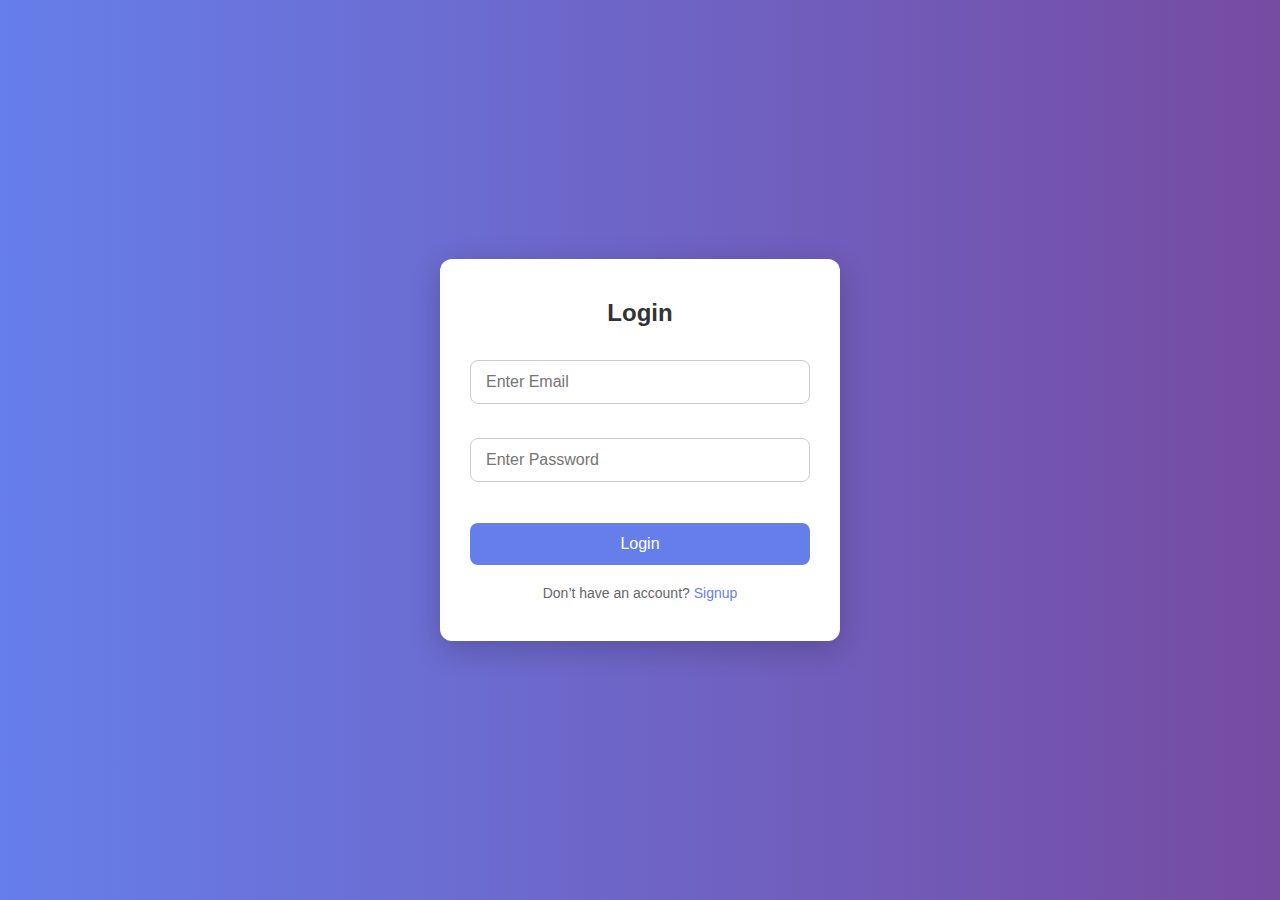
<file: static/index.html>
<!DOCTYPE html>
<html>

<head>
  <link rel="stylesheet" href="https://stackpath.bootstrapcdn.com/bootstrap/4.5.2/css/bootstrap.min.css"
    integrity="sha384-JcKb8q3iqJ61gNV9KGb8thSsNjpSL0n8PARn9HuZOnIxN0hoP+VmmDGMN5t9UJ0Z" crossorigin="anonymous" />
  <script src="https://code.jquery.com/jquery-3.5.1.slim.min.js"
    integrity="sha384-DfXdz2htPH0lsSSs5nCTpuj/zy4C+OGpamoFVy38MVBnE+IbbVYUew+OrCXaRkfj"
    crossorigin="anonymous"></script>
  <script src="https://cdn.jsdelivr.net/npm/popper.js@1.16.1/dist/umd/popper.min.js"
    integrity="sha384-9/reFTGAW83EW2RDu2S0VKaIzap3H66lZH81PoYlFhbGU+6BZp6G7niu735Sk7lN"
    crossorigin="anonymous"></script>
  <script src="https://stackpath.bootstrapcdn.com/bootstrap/4.5.2/js/bootstrap.min.js"
    integrity="sha384-B4gt1jrGC7Jh4AgTPSdUtOBvfO8shuf57BaghqFfPlYxofvL8/KUEfYiJOMMV+rV"
    crossorigin="anonymous"></script>
  <link rel="stylesheet" href="styles.css">
</head>

<body>
<script>
async function checkLogin() {
  const token = localStorage.getItem("token");
  if (!token) {
    window.location.href = "login.html";
    return;
  }

  try {
    const res = await fetch('/validate', {
      method: 'POST',
      headers: { "Content-Type": "application/json" },
      body: JSON.stringify({ token })
    });

    const text = await res.text();
    let data;
    try { data = JSON.parse(text); } 
    catch (e) {
      console.error('Validate: non-JSON response:', text);
      window.location.href = 'login.html';
      return;
    }

    if (!res.ok || !data.success) {
      console.log('Token invalid or expired:', data);
      window.location.href = "login.html";
    } else {
      console.log("Welcome back " + data.email);
      // optionally show email on the page
    }
  } catch (err) {
    console.error('Validate fetch error:', err);
    window.location.href = "login.html";
  }
}
checkLogin();

function logout() {
  localStorage.removeItem("token");
  window.location.href = "login.html";
}
</script>



  <nav class="navbar navbar-expand-lg glass-navbar">
    <a class="navbar-brand d-flex align-items-center" href="#">
      <img
        src="https://media.licdn.com/dms/image/v2/C5612AQF5AIknJZEY3w/article-cover_image-shrink_600_2000/article-cover_image-shrink_600_2000/0/1641473238093?e=2147483647&v=beta&t=MVMUIqlf5EoyB0QP81Zv0Aj_3WXizSubpvev-Yuo2Zw"
        class="navbar-logo" alt="Logo" />
      <span class="brand-text ml-2">GATE Explorer</span>
    </a>
    <button class="navbar-toggler" type="button" data-toggle="collapse" data-target="#navbarContent"
      aria-controls="navbarContent" aria-expanded="false" aria-label="Toggle navigation">
      <span class="navbar-toggler-icon"></span>
    </button>

    <div class="collapse navbar-collapse justify-content-end" id="navbarContent">
      <div class="navbar-nav">
        <a class="nav-item nav-link active" href="#">Home</a>
        <a class="nav-item nav-link" href="#topics" id="clicktopics">Topics</a>
        <a class="nav-item nav-link" href="https://shyam044.github.io/gate-questions/">Questions</a>
        <a class="nav-item nav-link" href="#">Test</a>
        <a class="nav-item nav-link" href="#" onclick="logout()">Logout</a>
      </div>
    </div>
  </nav>


  <div id="topics">
    <div class="card">
      <div id="algo-container" class="m-3">
        <div class="d-flex flex-row justify-content-center">
          <p class="topic-shift">Topic-1 :</p>
          <div class="centering">
            <button class="btn btn-info topic-size m-3" id="clickalgo">Algorithms</button>
          </div>
        </div>
        <div id="algorithmtopics" class="sub-topic-shift d-none">
          <a class="btn btn-secondary sub-button m3" href="https://shyam044.github.io/Asymtotic-Notations/">Asymptotic
            Notation</a><br />
          <a class="btn btn-secondary sub-button m3" href="https://shyam044.github.io/Time-Complexity/">Time
            Complexity</a><br />
          <a class="btn btn-secondary sub-button m3"
            href="https://shyam044.github.io/Searching-Sorting-Algorithms/">Searching and Sorting Algorithms</a><br />
          <button class="btn btn-secondary sub-button m3" id="greedyapproach">Greedy
            Approach</button><br />
          <div id="greedytopic">
            <a class="btn btn-success sub-button m3 bordering"
              href="https://shyam044.github.io/Knapsack-Problem-GreedyApproach-/">Knapsack Problem</a><br />
            <a class="btn btn-success sub-button m3 bordering"
              href="https://shyam044.github.io/Job-Sequencing-with-Deadlines/">Job Sequencing With DeadLine</a><br />
            <a class="btn btn-success sub-button m3 bordering"
              href="https://shyam044.github.io/optimal-merge-pattern/">Optimal Merge Pattern</a><br />
            <a class="btn btn-success sub-button m3 bordering" href="https://shyam044.github.io/Huffman-Code/">Huffman
              Code</a><br />
            <a class="btn btn-success sub-button m3 bordering"
              href="https://shyam044.github.io/Minimum-Spanning-Tree/">Minimum Spanning Tree</a><br />
            <a class="btn btn-success sub-button m3 bordering"
              href="https://shyam044.github.io/Dijkstra-s-Algorithm/">Dijkstra's Algorithm</a><br />
          </div>
          <a class="btn btn-secondary sub-button m3" id="dynamicprogramming">Dynamic
            Programming</a><br />
          <div id="dynamictopic">
            <a class="btn btn-success sub-button m3 bordering"
              href="https://shyam044.github.io/Longest-Common-SubSequence/">Longest Common Subsequence</a><br />
            <a class="btn btn-success sub-button m3 bordering"
              href="https://shyam044.github.io/matrix-chain-multiplication/">Matrix Chain Multiplication</a><br />
            <a class="btn btn-success sub-button m3 bordering"
              href="https://shyam044.github.io/multistage-graph/">Multistage Graphs</a><br />
            <a class="btn btn-success sub-button m3 bordering"
              href="https://shyam044.github.io/0-1-knapsack-problem/">0/1 Knapsack Problem</a><br />
          </div>
        </div>
      </div>
    </div>

    <div class="card">
      <div class="d-flex flex-row justify-content-center m-3">
        <p class="topic-shift">Topic-2 : </p>
        <div id="topics" class="centering">
          <button class="btn btn-info topic-size" href="#DStopics" id="clickds">Data Structures</button>
        </div>
      </div>
      <div id="DStopics" class="sub-topic-shift">
        <a class="btn btn-secondary sub-button m3" href="https://shyam044.github.io/Asymtotic-Notations/">Arrays</a>
        <br />
        <a class="btn btn-secondary sub-button m3" href="https://shyam044.github.io/Time-Complexity/">Linked Lists</a>
        <br />
        <a class="btn btn-secondary sub-button m3"
          href="https://shyam044.github.io/Searching-Sorting-Algorithms/">Stacks</a>
        <br />
        <a class="btn btn-secondary sub-button m3" href="https://shyam044.github.io/Asymtotic-Notations/">Queues</a>
        <br />
        <a class="btn btn-secondary sub-button m3" href="https://shyam044.github.io/Asymtotic-Notations/">Trees</a>
        <br />
        <a class="btn btn-secondary sub-button m3" href="https://shyam044.github.io/Asymtotic-Notations/">Graphs</a>
        <br />
      </div>
    </div>


    <div class="card">
      <div class="d-flex flex-row justify-content-center m-3">
        <p class="topic-shift">Topic-3 : </p>
        <div class="centering">
          <button class="btn btn-info topic-size" id="clickprobability">Probability</button>
        </div>
      </div>
      <div id="probabilitytopics" class="sub-topic-shift d-none">
        <a class="btn btn-secondary sub-button m3" href="https://shyam044.github.io/Basics-of-Probability/">Basics of
          Probability</a><br />
        <a class="btn btn-secondary sub-button m3"
          href="https://shyam044.github.io/Conditional-Probability/">Conditional
          Probability</a><br />
        <a class="btn btn-secondary sub-button m3" href="https://shyam044.github.io/bayes-theorem/">Bayes
          Theorem</a><br />
        <a class="btn btn-secondary sub-button m3" href="https://shyam044.github.io/Discrete-Random-Variable/">Discrete
          Random Variable</a><br />
        <a class="btn btn-secondary sub-button m3"
          href="https://shyam044.github.io/Continuous-Random-Variable/">Continuous Random Variable</a><br />
      </div>
    </div>

        <div class="card">
      <div class="d-flex flex-row justify-content-center m-3">
        <p class="topic-shift">Topic-4 : </p>
        <div class="centering">
          <button class="btn btn-info topic-size" id="clicklinear">Linear Algebra</button>
        </div>
      </div>
      <div id="lineartopics" class="sub-topic-shift d-none">
        <a class="btn btn-secondary sub-button m3" href="https://shyam044.github.io/properties-of-Determinant/">Properties of Determinant</a><br />
        <a class="btn btn-secondary sub-button m3"
          href="https://shyam044.github.io/properties-of-Matrices/">Properties of Matrices</a><br />
        <a class="btn btn-secondary sub-button m3" href="https://shyam044.github.io/bayes-theorem/">Bayes
          Theorem</a><br />
        <a class="btn btn-secondary sub-button m3" href="https://shyam044.github.io/Discrete-Random-Variable/">Discrete
          Random Variable</a><br />
        <a class="btn btn-secondary sub-button m3"
          href="https://shyam044.github.io/Continuous-Random-Variable/">Continuous Random Variable</a><br />

      </div>

  </div>

  <script src="script.js"></script>
</body>


</html>
</file>
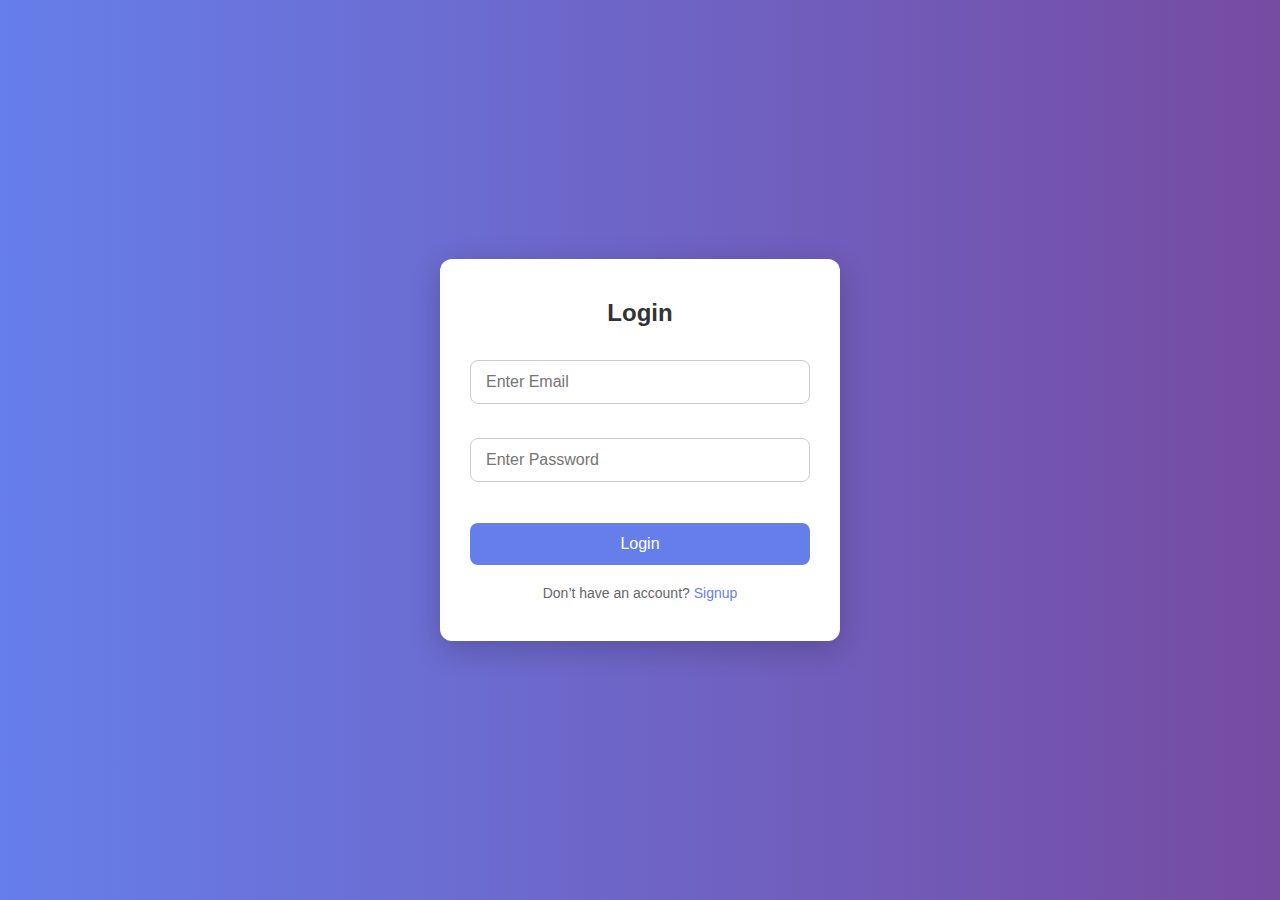
<file: login.html>
<!DOCTYPE html>
<html lang="en">
<head>
  <meta charset="UTF-8">
  <title>Login - GATE Explorer</title>
  <link rel="stylesheet" href="design.css">
</head>
<body>
  <div class="card">
    <h2>Login</h2>
    <input type="text" id="loginEmail" placeholder="Enter Email"><br><br>
    <input type="password" id="loginPassword" placeholder="Enter Password"><br><br>
    <button onclick="login()">Login</button>
    <p>Don’t have an account? <a href="signup.html">Signup</a></p>
  </div>
  <script>
  function login() {
  const email = document.getElementById("loginEmail").value;
  const password = document.getElementById("loginPassword").value;

  if (email && password) {
    fetch("http://localhost:5000/login", {
      method: "POST",
      headers: {
        "Content-Type": "application/json"
      },
      body: JSON.stringify({ email, password })
    })
    .then(response => response.json())
    .then(data => {
      alert(data.message);
      if (data.success) {
        localStorage.setItem("isLoggedIn", "true"); // frontend session flag
        window.location.href = "index.html";
      }
    })
    .catch(error => {
      console.error("Error:", error);
      alert("Login failed.");
    });
  } else {
    alert("Please fill all fields.");
  }
}

</script>

</body>
</html>
</file>
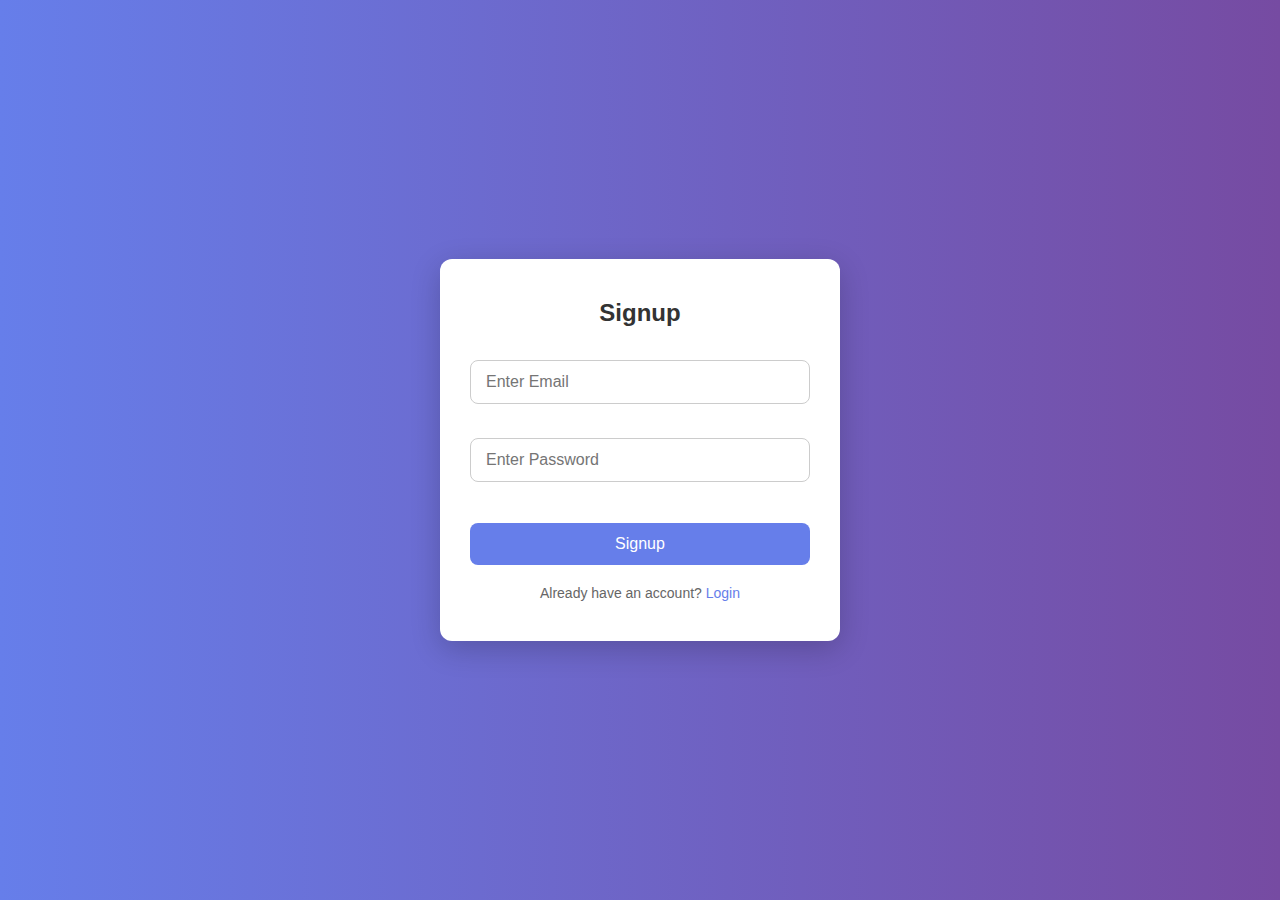
<file: signup.html>
<!DOCTYPE html>
<html lang="en">
<head>
  <meta charset="UTF-8">
  <title>Signup - GATE Explorer</title>
  <link rel="stylesheet" href="design.css">
</head>
<body>
  <div class="card">
    <h2>Signup</h2>
    <input type="text" id="signupEmail" placeholder="Enter Email"><br><br>
    <input type="password" id="signupPassword" placeholder="Enter Password"><br><br>
    <button onclick="signup()">Signup</button>
    <p>Already have an account? <a href="login.html">Login</a></p>
  </div>

<script>
  function signup() {
    const email = document.getElementById("signupEmail").value;
    const password = document.getElementById("signupPassword").value;

    if (email && password) {
      fetch("http://localhost:5000/signup", {
        method: "POST",
        headers: {
          "Content-Type": "application/json"
        },
        body: JSON.stringify({ email, password })
      })
      .then(response => response.json())
      .then(data => {
        alert(data.message);
        if (data.success) {
          window.location.href = "login.html";
        }
      })
      .catch(error => {
        console.error("Error:", error);
        alert("Signup failed.");
      });
    } else {
      alert("Please fill all fields.");
    }
  }
</script>

</body>
</html>
</file>
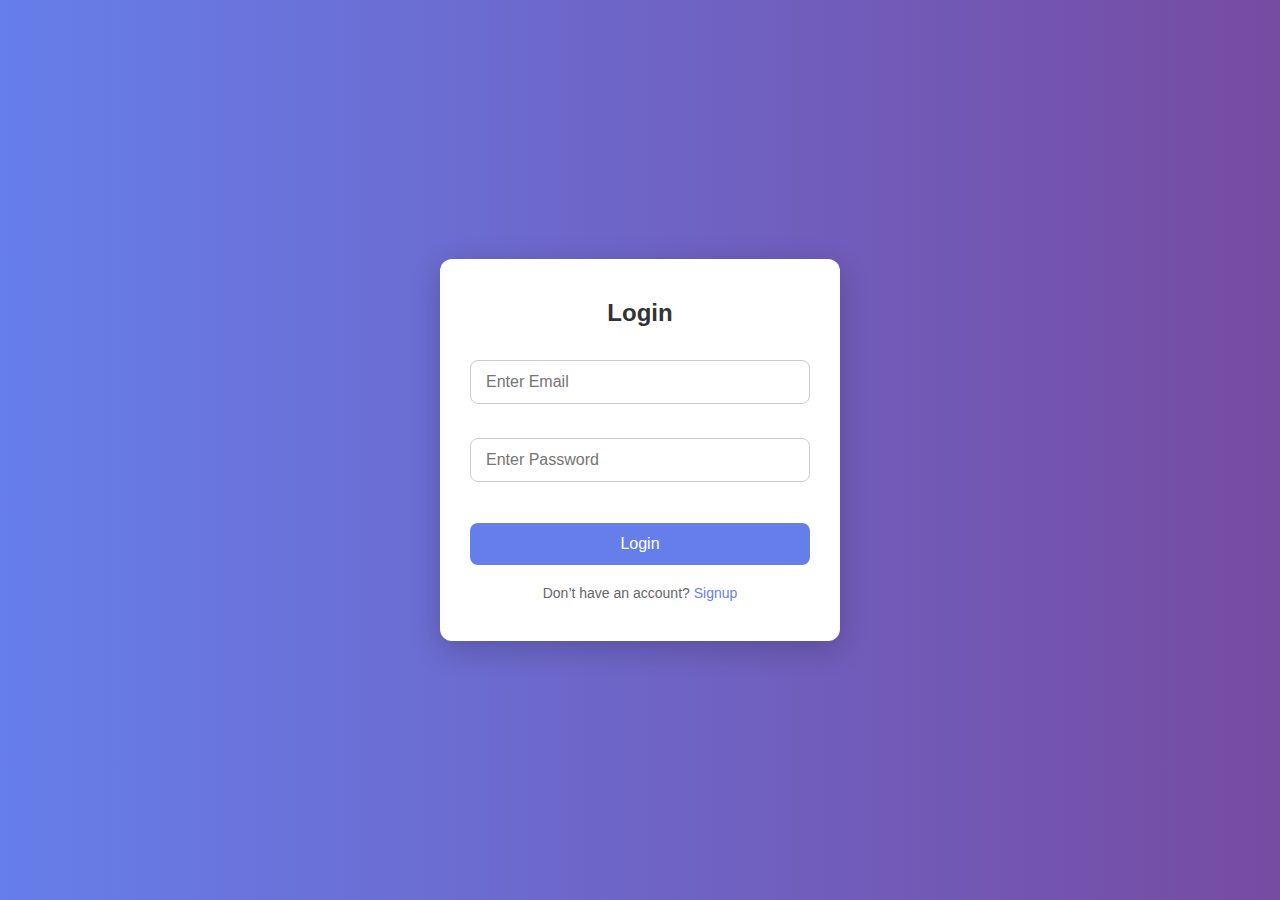
<file: static/login.html>
<!DOCTYPE html>
<html lang="en">
<head>
  <meta charset="UTF-8">
  <title>Login - GATE Explorer</title>
  <link rel="stylesheet" href="design.css">
</head>
<body>
  <div class="card">
    <h2>Login</h2>
    <input type="text" id="loginEmail" placeholder="Enter Email"><br><br>
    <input type="password" id="loginPassword" placeholder="Enter Password"><br><br>
    <button onclick="login()">Login</button>
    <p>Don’t have an account? <a href="signup.html">Signup</a></p>
  </div>

<script>
function login() {
  const email = document.getElementById("loginEmail").value;
  const password = document.getElementById("loginPassword").value;

  if (email && password) {
    fetch("https://gate-6jow.onrender.com/login", {
      method: "POST",
      headers: { "Content-Type": "application/json" },
      body: JSON.stringify({ email, password })
    })
    .then(res => res.json())
    .then(data => {
      alert(data.message);
      if (data.success) {
        localStorage.setItem("token", data.token); // Save token permanently
        window.location.href = "index.html";
      }
    })
    .catch(err => alert("Login failed."));
  } else {
    alert("Please fill all fields.");
  }
}
</script>
</body>
</html>
</file>
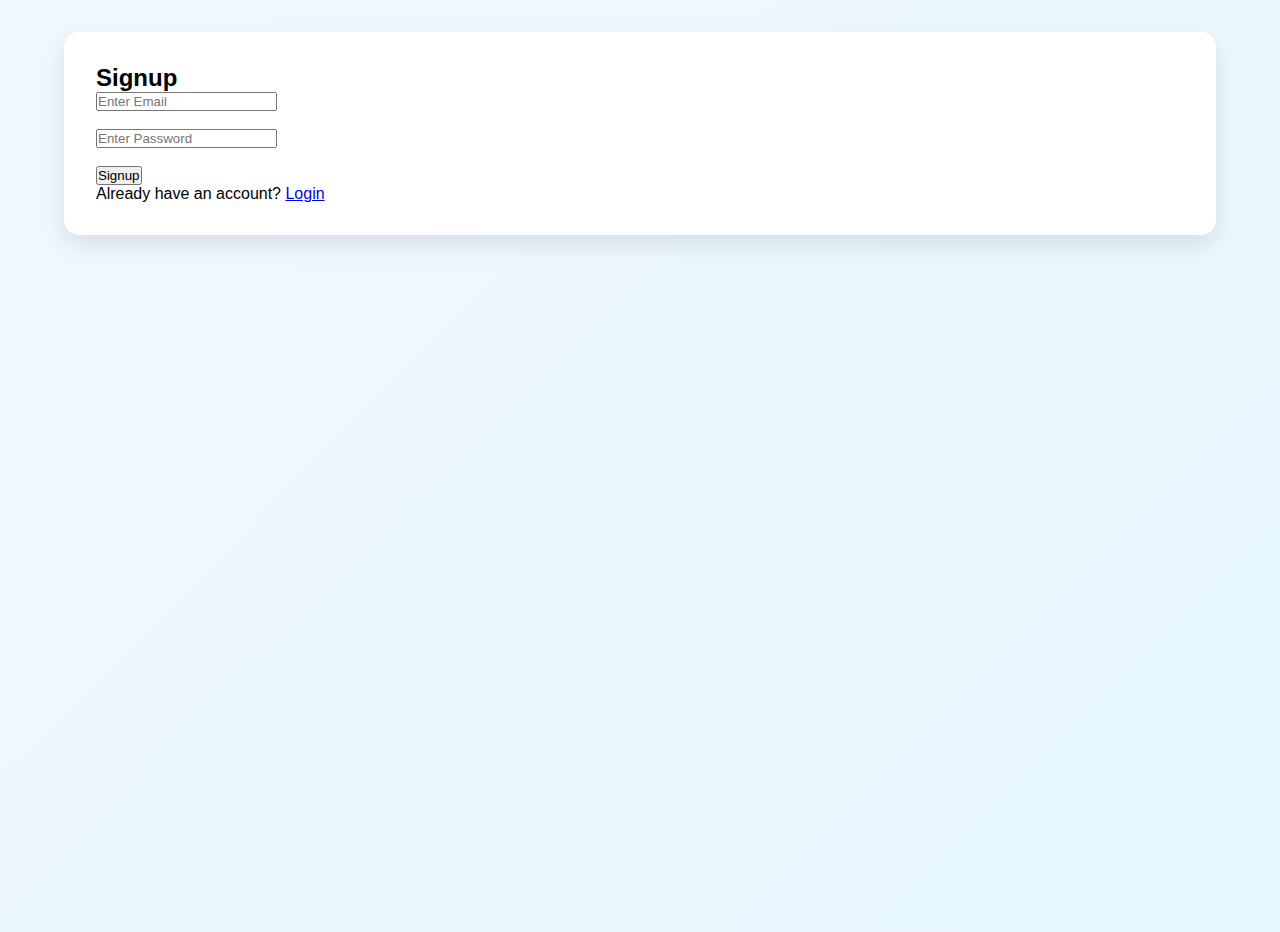
<file: static/signup.html>
<!DOCTYPE html>
<html lang="en">
<head>
  <meta charset="UTF-8">
  <title>Signup - GATE Explorer</title>
  <link rel="stylesheet" href="styles.css">
</head>
<body>
  <div class="card">
    <h2>Signup</h2>
    <input type="text" id="signupEmail" placeholder="Enter Email"><br><br>
    <input type="password" id="signupPassword" placeholder="Enter Password"><br><br>
    <button onclick="signup()">Signup</button>
    <p>Already have an account? <a href="login.html">Login</a></p>
  </div>

<script>
function signup() {
  const email = document.getElementById("signupEmail").value;
  const password = document.getElementById("signupPassword").value;

  if (email && password) {
    fetch("https://gate-6jow.onrender.com/signup", {
      method: "POST",
      headers: { "Content-Type": "application/json" },
      body: JSON.stringify({ email, password })
    })
    .then(res => res.json())
    .then(data => {
      alert(data.message);
      if (data.success) window.location.href = "login.html";
    })
    .catch(err => alert("Signup failed."));
  } else {
    alert("Please fill all fields.");
  }
}
</script>
</body>
</html>
</file>
<file: static/styles.css>
/* Global Reset */
* {
  margin: 0;
  padding: 0;
  box-sizing: border-box;
  font-family: 'Poppins', sans-serif;
}

body {
  background: linear-gradient(135deg, #f0f8ff, #e6f7ff);
  min-height: 100vh;
  padding-bottom: 50px;
}

/* Navbar */
.navbar {
  box-shadow: 0 4px 12px rgba(0, 0, 0, 0.1);
  position: sticky;
  top: 0;
  z-index: 1000;
}

.navbar-brand img {
  width: auto;
  height: 60px;
}

.navbar-nav .nav-link {
  font-size: 1.2rem;
  margin-right: 20px;
  transition: color 0.3s;
}

.navbar-nav .nav-link:hover {
  color: #00d1b2;
}

/* Card Design */
.card {
  background-color: #ffffff;
  border-radius: 15px;
  box-shadow: 0 10px 25px rgba(0, 0, 0, 0.1);
  margin: 2rem auto;
  padding: 2rem;
  max-width: 90%;
  transition: transform 0.3s ease;
}

.card:hover {
  transform: scale(1.02);
}

/* Topic Text */
.topic-shift {
  margin-right: 3vw;
  font-size: 2rem;
  color: #17a2b8;
  font-weight: 700;
}

/* Topic Buttons */
.topic-size {
  padding: 2rem 3rem;
  font-size: 2rem;
  font-weight: bold;
  white-space: nowrap; /* ✅ Prevent line break */
  text-align: center;
  border-radius: 12px;
  width: auto; /* ✅ Let it size according to text */
  max-width: 90vw;
  background: linear-gradient(45deg, #00c9ff, #92fe9d);
  color: white;
  transition: transform 0.2s ease, box-shadow 0.3s;
}


.topic-size:hover {
  transform: translateY(-5px);
  box-shadow: 0 8px 20px rgba(0, 0, 0, 0.15);
}

/* Subtopic container */
.sub-topic-shift {
  margin-top: 20px;
  margin-left: 5%;
  transition: all 0.3s ease;
}

/* Sub Buttons */
.sub-button {
  display: block;
  width: 90%;
  max-width: 500px;
  margin: 10px auto;
  font-size: 1.2rem;
  font-weight: 600;
  padding: 1rem;
  border-radius: 8px;
  transition: transform 0.2s ease, background-color 0.3s;
}

.sub-button:hover {
  transform: translateX(10px);
  background-color: #0dcaf0;
  color: white;
}

/* Special styling for bordered buttons */
.bordering {
  border-radius: 50px;
  background: linear-gradient(to right, #43e97b, #38f9d7);
  color: white;
  font-weight: bold;
}

.bordering:hover {
  background: linear-gradient(to right, #00b09b, #96c93d);
}

/* Animations for showing/hiding topics */
.d-none {
  display: none !important;
}

.d-block {
  display: block !important;
}

.centering {
  text-align: center;
}




/* === Beautiful Glassmorphism Navbar === */
.glass-navbar {
  background: rgba(255, 255, 255, 0.15);
  backdrop-filter: blur(12px);
  -webkit-backdrop-filter: blur(12px);
  border-bottom: 2px solid rgba(255, 255, 255, 0.2);
  padding: 1rem 2rem;
  position: sticky;
  top: 0;
  z-index: 1000;
  border-radius: 0 0 16px 16px;
  box-shadow: 0 8px 24px rgba(0, 0, 0, 0.1);
}

/* Logo Image */
.navbar-logo {
  height: 50px;
  width: 50px;
  border-radius: 12px;
  object-fit: cover;
  box-shadow: 0 4px 10px rgba(0,0,0,0.2);
}

/* Brand Name */
.brand-text {
  font-size: 1.5rem;
  font-weight: 700;
  color: #0c5460;
  letter-spacing: 1px;
}

/* Nav Links */
/* === Beautiful Glassmorphism Navbar === */
.glass-navbar {
  background: rgba(255, 255, 255, 0.15);
  backdrop-filter: blur(12px);
  -webkit-backdrop-filter: blur(12px);
  border-bottom: 2px solid rgba(255, 255, 255, 0.2);
  padding: 1rem 2rem;
  position: sticky;
  top: 0;
  z-index: 1000;
  border-radius: 0 0 16px 16px;
  box-shadow: 0 8px 24px rgba(0, 0, 0, 0.1);
}

/* Logo Image */
.navbar-logo {
  height: 50px;
  width: 50px;
  border-radius: 12px;
  object-fit: cover;
  box-shadow: 0 4px 10px rgba(0,0,0,0.2);
}

/* Brand Name */
.brand-text {
  font-size: 1.5rem;
  font-weight: 700;
  color: #0c5460;
  letter-spacing: 1px;
}

/* Nav Links */
.navbar-nav .nav-link {
  color: #0c5460;
  font-size: 1.1rem;
  font-weight: 600;
  margin: 0 12px;
  position: relative;
  transition: all 0.3s ease-in-out;
}

.navbar-nav .nav-link:hover {
  color: #17a2b8;
}

.navbar-nav .nav-link::after {
  content: "";
  position: absolute;
  left: 0;
  bottom: -5px;
  width: 0%;
  height: 2px;
  background-color: #17a2b8;
  transition: 0.4s ease-in-out;
}

.navbar-nav .nav-link:hover::after {
  width: 100%;
}

/* Toggler Icon Custom Color */
.navbar-toggler {
  border: none;
}
.navbar-toggler-icon {
  background-image: url("data:image/svg+xml;charset=utf8,%3Csvg viewBox='0 0 30 30' xmlns='http://www.w3.org/2000/svg'%3E%3Cpath stroke='rgba%280, 0, 0, 0.7%29' stroke-width='2' d='M4 7h22M4 15h22M4 23h22'/%3E%3C/svg%3E");
}
</file>
<file: design.css>
/* Reset default browser styles */
* {
  margin: 0;
  padding: 0;
  box-sizing: border-box;
  font-family: 'Segoe UI', Tahoma, Geneva, Verdana, sans-serif;
}

body {
  background: linear-gradient(to right, #667eea, #764ba2);
  height: 100vh;
  display: flex;
  align-items: center;
  justify-content: center;
}

.card {
  background-color: #ffffff;
  padding: 40px 30px;
  border-radius: 12px;
  box-shadow: 0 8px 30px rgba(0, 0, 0, 0.2);
  width: 100%;
  max-width: 400px;
  text-align: center;
  animation: fadeIn 1s ease-in-out;
}

h2 {
  margin-bottom: 25px;
  color: #333333;
}

input[type="text"],
input[type="password"] {
  width: 100%;
  padding: 12px 15px;
  margin: 8px 0;
  border: 1px solid #cccccc;
  border-radius: 8px;
  font-size: 16px;
  transition: border 0.3s ease;
}

input[type="text"]:focus,
input[type="password"]:focus {
  outline: none;
  border-color: #667eea;
  box-shadow: 0 0 5px rgba(102, 126, 234, 0.4);
}

button {
  width: 100%;
  background-color: #667eea;
  color: white;
  padding: 12px;
  margin-top: 15px;
  border: none;
  border-radius: 8px;
  font-size: 16px;
  cursor: pointer;
  transition: background-color 0.3s ease;
}

button:hover {
  background-color: #556cd6;
}

p {
  margin-top: 20px;
  font-size: 14px;
  color: #666;
}

a {
  color: #667eea;
  text-decoration: none;
  font-weight: 500;
}

a:hover {
  text-decoration: underline;
}

@keyframes fadeIn {
  from {
    opacity: 0;
    transform: translateY(-20px);
  }
  to {
    opacity: 1;
    transform: translateY(0);
  }
}
</file>
<file: static/design.css>
/* Reset default browser styles */
* {
  margin: 0;
  padding: 0;
  box-sizing: border-box;
  font-family: 'Segoe UI', Tahoma, Geneva, Verdana, sans-serif;
}

body {
  background: linear-gradient(to right, #667eea, #764ba2);
  height: 100vh;
  display: flex;
  align-items: center;
  justify-content: center;
}

.card {
  background-color: #ffffff;
  padding: 40px 30px;
  border-radius: 12px;
  box-shadow: 0 8px 30px rgba(0, 0, 0, 0.2);
  width: 100%;
  max-width: 400px;
  text-align: center;
  animation: fadeIn 1s ease-in-out;
}

h2 {
  margin-bottom: 25px;
  color: #333333;
}

input[type="text"],
input[type="password"] {
  width: 100%;
  padding: 12px 15px;
  margin: 8px 0;
  border: 1px solid #cccccc;
  border-radius: 8px;
  font-size: 16px;
  transition: border 0.3s ease;
}

input[type="text"]:focus,
input[type="password"]:focus {
  outline: none;
  border-color: #667eea;
  box-shadow: 0 0 5px rgba(102, 126, 234, 0.4);
}

button {
  width: 100%;
  background-color: #667eea;
  color: white;
  padding: 12px;
  margin-top: 15px;
  border: none;
  border-radius: 8px;
  font-size: 16px;
  cursor: pointer;
  transition: background-color 0.3s ease;
}

button:hover {
  background-color: #556cd6;
}

p {
  margin-top: 20px;
  font-size: 14px;
  color: #666;
}

a {
  color: #667eea;
  text-decoration: none;
  font-weight: 500;
}

a:hover {
  text-decoration: underline;
}

@keyframes fadeIn {
  from {
    opacity: 0;
    transform: translateY(-20px);
  }
  to {
    opacity: 1;
    transform: translateY(0);
  }
}
</file>
